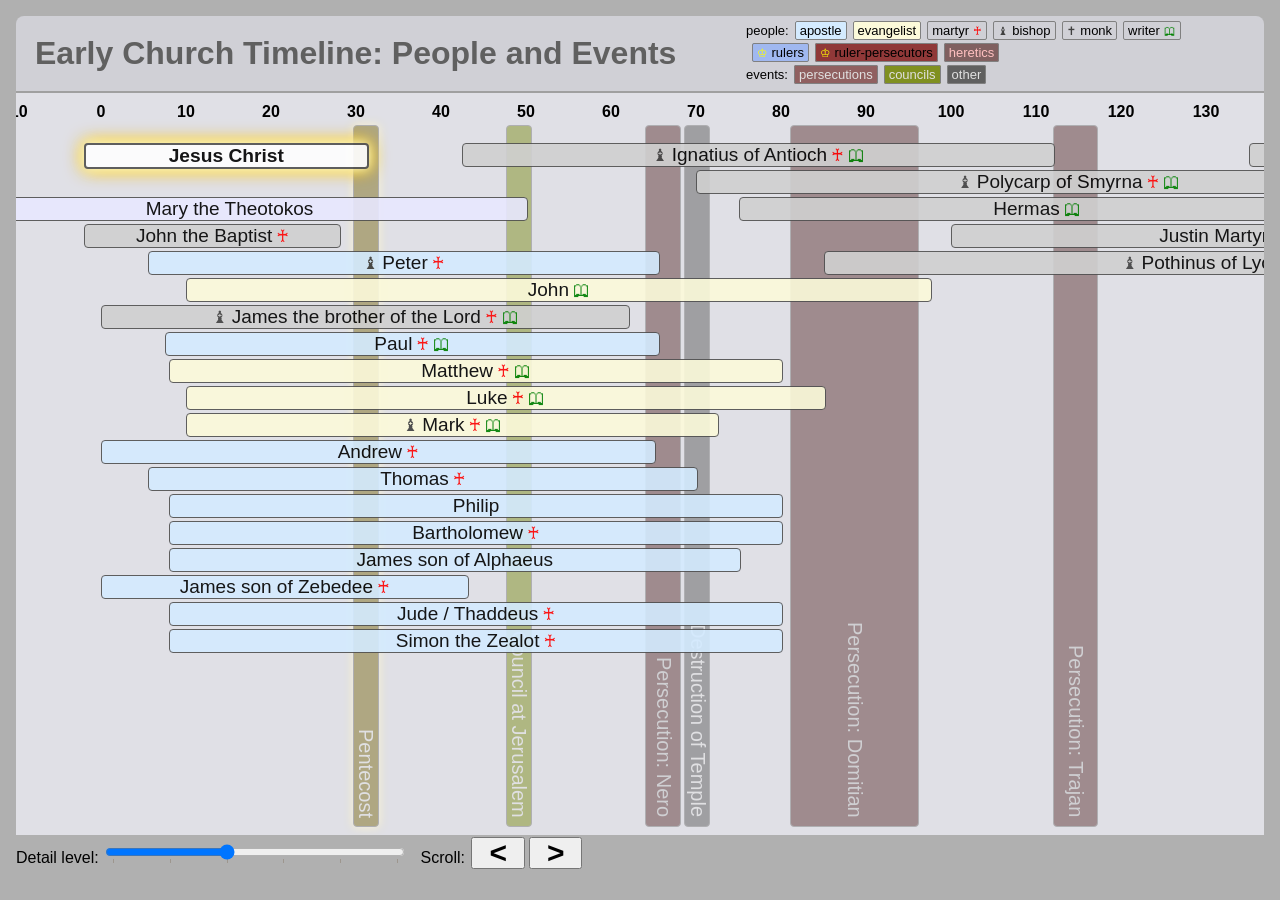
<file: early_church_people.html>
<!DOCTYPE html>
<html lang="en">
<head>
    <meta charset="UTF-8">
    <title>Early Church Timeline: People and Events</title>
    <!-- defines 'people' -->
    <script src="people.js"></script>
    <!-- defines 'relationships' -->
    <script src="relationships.js"></script>
    <!-- defines 'timeline events' -->
    <script src="events.js"></script>
    <!-- draws timeline -->
    <script src="draw.js"></script>
    <link rel="stylesheet" href="timeline.css"/>
    <style>
        .cat_council {
          color: #e0e0e0;
          background-color: #809020;
        }
        .cat_history, .cat_persecution-light {
          color: #e0e0e0;
        }
    </style>
</head>
<body>
  <h1>Early Church Timeline: People and Events</h1>
  <div id="timeline_area"></div>
  <div id="controls"></div>
</body>
<script>
  const timeline = new Timeline("timeline_area", [-10, 330]);
  timeline.setup();
  timeline.draw();
  timeline.draw_key(
    [
      {"text": "people:"},
      {"item": {title: "apostle", class: "cat_apostle", description: "The 12 apostles (see also: evangelists)"}},
      {"item": {title: "evangelist", class: "cat_evangelist", description: "The writers of the 4 gospels"}},
      {"item": {title: "martyr", class: "x_martyr", description: "Those who died for Christ"}},
      {"item": {title: "bishop", class: "cat_bishop", description: "Bishops and patriarchs"}},
      {"item": {title: "monk", class: "cat_monk", description: "Monastics"}},
      {"item": {title: "writer", class: "cat_writer", description: "People with surviving writings"}},
      {"item": {title: "rulers", class: "cat_emperor", description: "Emperors and empresses of Byzantium"}},
      {"item": {title: "ruler-persecutors", class: ["cat_emperor", "cat_persecutor"], description: "Emperors who actively persecuted the Church"}},
      {"item": {title: "heretics", class: "cat_heretic", description: "Instigators of heresy or schism."}},
      {"text": "<br>events:"},
      {"item": {title: "persecutions", class: "cat_persecution-light", description: "Mass killings of Christians."}},
      //{"item": {title: "biblical", class: "cat_divine", description: "Biblical events."}},
      {"item": {title: "councils", class: "cat_council", description: "Church councils."}},
      {"item": {title: "other", class: "cat_history", description: "Other historical events."}},
    ]
  );
</script>
</html>
</file>
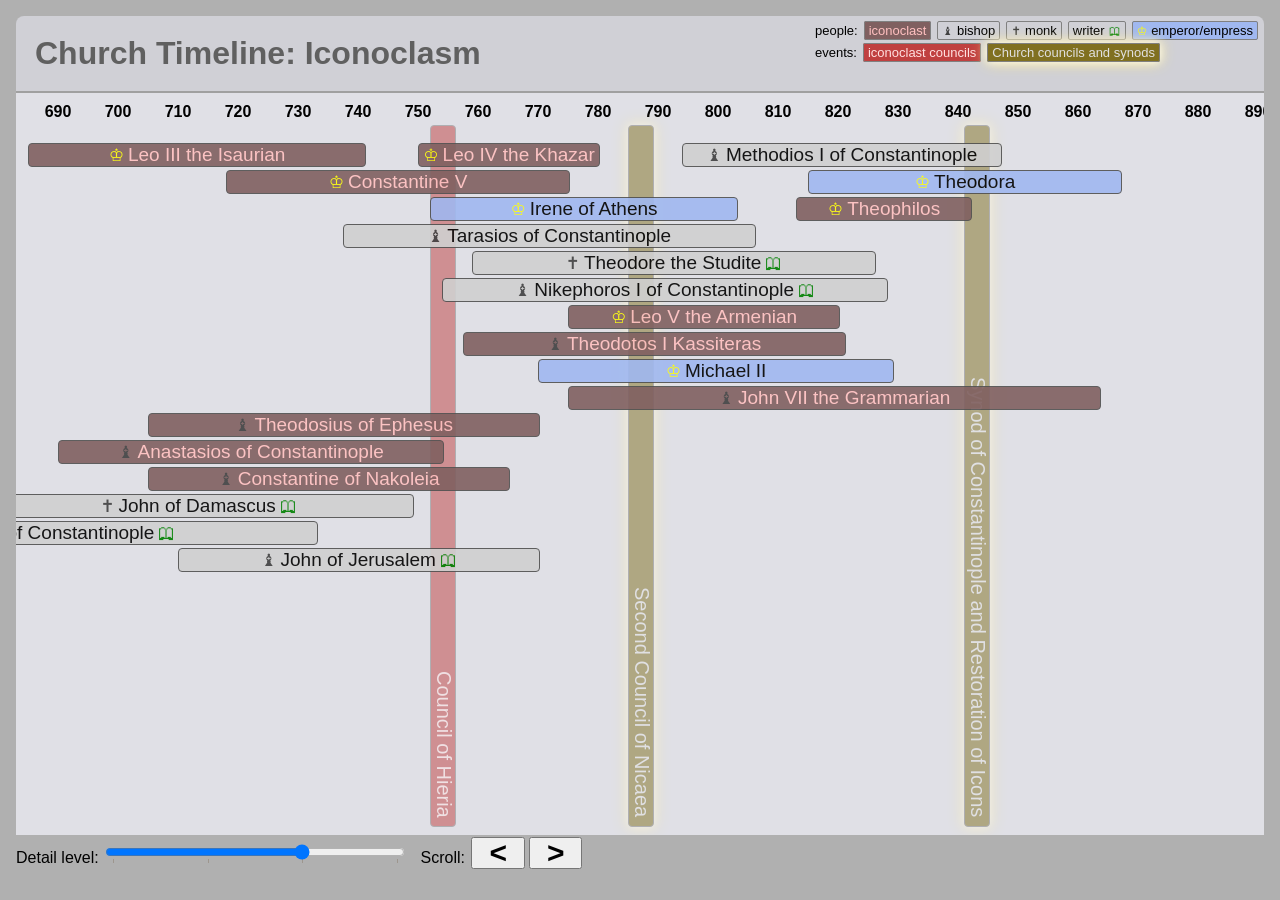
<file: iconoclasm.html>
<!DOCTYPE html>
<html lang="en">
<head>
    <meta charset="UTF-8">
    <title>Church Timeline: Iconoclasm</title>
    <script src="iconoclasm_data.js"></script>
    <script src="draw.js"></script>
    <link rel="stylesheet" href="timeline.css"/>
    <style>
        .cat_iconoclast_council {
          background-color: #c04040;
          color: #ffe0e0;
        }
        .cat_council {
          color: #e0e0e0;
          background-color: #807020;
          box-shadow: 0 0 10px #fff,
              0 0 15px #ffea80;
        }
        .event.cat_hint {
          color: #606060;
          background-color: #e0e0e0;
          border-color: #c0c0c0;
          /*justify-content: center; */
        }
        .person.cat_iconclast {
          background-color: #806060;
          color: #ffc0c0;
        }
     </style>
</head>
<body>
  <h1>Church Timeline: Iconoclasm</h1>
  <div id="timeline_area"></div>
  <div id="controls"></div>
</body>
<script>
  const timeline = new Timeline("timeline_area", [0, 1670], {
    pix_per_year: 6.0,
    detail_settings: {
      0: {time_range: [650, 900], pix_per_year: 10},
      1: {time_range: [650, 900], pix_per_year: 10}
    }
  });
  timeline.setup();
  timeline.draw();
  timeline.scroll_to_year(787, "instant");
  timeline.draw_key(
    [
      {"text": "people:"},
      {"item": {title: "iconoclast", class: "cat_iconoclast", description: "People who were iconoclasts."}},
      {"item": {title: "bishop", class: "cat_bishop", description: "Bishops and patriarchs"}},
      {"item": {title: "monk", class: "cat_monk", description: "Monastics"}},
      {"item": {title: "writer", class: "cat_writer", description: "People with surviving writings"}},
      {"item": {title: "emperor/empress", class: "cat_emperor", description: "Emperors and empresses of Byzantium"}},
      {"text": "<br>events:"},
      {"item": {title: "iconoclast councils", class: "cat_iconoclast_council", description: "Councils orchestrated through coercion by iconoclast emperors, then later rejected by the Church as soon as feasible."}},
      {"item": {title: "Church councils and synods", class: "cat_council", description: "Councils gathered and accepted by the Church."}},
    ]
  );
  /*
    TODO: more coloring & categorization
    TODO: include all the arguments somewhere
  */
</script>
</html>
</file>
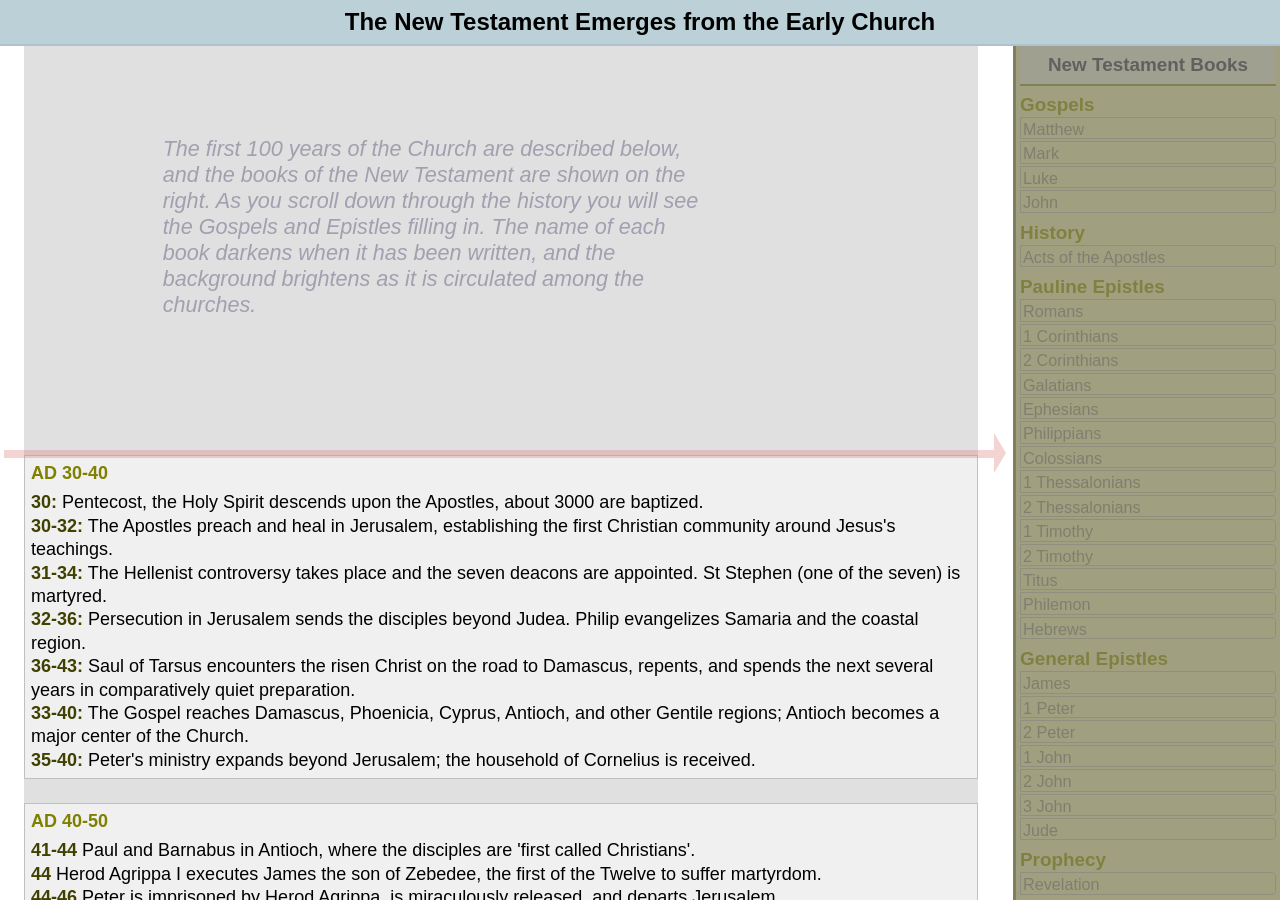
<file: new_testament.html>
<!DOCTYPE html>
<html lang="en">
<head>
    <meta charset="UTF-8">
    <title>The Emergence of the New Testament from the Early Church</title>
    <style>
      body {
        margin: 0;
        padding: 0;
        font-family: arial, helvetica, sans-serif;
      }
      h1 {
        margin: 0;
        font-size: 24px;
        padding: 8px;
        text-align: center;
        background: #bbd0d7;
        border-bottom: solid 2px #b0c0d0;
      }
      .books {
        position: fixed;
        top: 46px;
        right: 0;
        width: max(20%, 150px);
        bottom: 0;
        height: auto;
        padding: 0 4px 4px 4px;
        display: flex;
        flex-direction: column;
        background: #a0a080;
        border-left: solid 3px #808060;
      }
      .books .title {
        font-size: clamp(1svh, 2.1svh, 3vh);
        text-align: center;
        margin: 0;
        padding: 8px;
        font-weight: bold;
        color: #606060;
        flex-grow: 0;
        background: #a0a090;
        border-bottom: solid 2px #808050;
      }
      .books .section-title {
        font-size: clamp(1svh, 2.1svh, 3vh);
        margin: 8px 0 0 0;
        font-weight: bold;
        color: #808040;
        flex-grow: 0;
      }
      .books .item {
        font-size: clamp(1svh, 1.8svh, 3vh);
        margin: 1px 0 1px 0;
        padding: 2px;
        border: solid 0.5pt #808080;
        border-top-right-radius: 4px;
        border-bottom-right-radius: 4px;
        min-height: 0;
        flex-grow: 1;
        flex-shrink: 1;
        flex-wrap: nowrap;
      }
      .now {
        position: fixed;
        left: 4px;
        width: calc(80% - 30px);
        top: 50vh;
        height: 8px;
        background: #e08080;
        z-index: 2;
        opacity: 0.35;
      }
      .now::after {
        content: "";
        position: absolute;
        right: -8px;
        bottom: -15px;
        border-width: 20px 0 20px 12px;
        border-style: solid;
        border-color: transparent transparent transparent  #e08080;
      }
      .story {
        background: #e0e0e0;
        position: fixed;
        top: 46px;
        bottom: 0;
        left: 0;
        overflow-y: auto;
        font-size: 18px;
        margin: 0 24px;
        width: calc(80% - 70px);
        z-index: 1;
      }
      .story .margin {
        height: calc(47vh - 38px);
        color: #a0a0b0;
        position: relative;
        top: 10vh;
        left: calc((80% - 70px)*0.2);
        width: calc((80% - 70px)*0.8);
        font-style: italic;
        font-size: 120%;
      }
      .story .part {
        background: #f0f0f0;
        margin: 24px 0;
        border: solid 1px #c0c0c0;
        padding: 6px;
        line-height: 130%;
      }
      .part .title {
        color: #808000;
        font-weight: bold;
        margin-bottom: 6px;
      }
      .part .years {
        color: #404000;
        font-weight: bold;
      }
    </style>
</head>
<body>
  <h1>The New Testament Emerges from the Early Church</h1>
  <div class="now"></div>
  <div class="books">
      <div class="title">New Testament Books</div>
      <div class="section-title">Gospels</div>
      <div class="item" data-wr="40-70" data-circ="75-90">Matthew</div>
      <div class="item" data-wr="40-70" data-circ="70-85">Mark</div>
      <div class="item" data-wr="58-60" data-circ="75-90">Luke</div>
      <div class="item" data-wr="90-100" data-circ="95-115">John</div>

      <div class="section-title">History</div>
      <div class="item" data-wr="62-62" data-circ="75-90">Acts of the Apostles</div>

      <div class="section-title">Pauline Epistles</div>
      <div class="item" data-wr="57-58" data-circ="65-80">Romans</div>
      <div class="item" data-wr="54-56" data-circ="60-70">1 Corinthians</div>
      <div class="item" data-wr="55-56" data-circ="60-75">2 Corinthians</div>
      <div class="item" data-wr="48-49" data-circ="55-70">Galatians</div>
      <div class="item" data-wr="60-62" data-circ="70-80">Ephesians</div>
      <div class="item" data-wr="61-62" data-circ="70-80">Philippians</div>
      <div class="item" data-wr="60-62" data-circ="70-80">Colossians</div>
      <div class="item" data-wr="50-51" data-circ="55-65">1 Thessalonians</div>
      <div class="item" data-wr="51-52" data-circ="55-70">2 Thessalonians</div>
      <div class="item" data-wr="64-66" data-circ="75-90">1 Timothy</div>
      <div class="item" data-wr="66-67" data-circ="75-90">2 Timothy</div>
      <div class="item" data-wr="64-66" data-circ="75-90">Titus</div>
      <div class="item" data-wr="60-62" data-circ="75-90">Philemon</div>
      <div class="item" data-wr="63-67" data-circ="80-100">Hebrews</div>

      <div class="section-title">General Epistles</div>
      <div class="item" data-wr="45-48" data-circ="60-80">James</div>
      <div class="item" data-wr="63-64" data-circ="70-85">1 Peter</div>
      <div class="item" data-wr="64-67" data-circ="100-130">2 Peter</div>
      <div class="item" data-wr="88-92" data-circ="95-115">1 John</div>
      <div class="item" data-wr="88-92" data-circ="110-140">2 John</div>
      <div class="item" data-wr="88-92" data-circ="110-140">3 John</div>
      <div class="item" data-wr="65-68" data-circ="80-105">Jude</div>

      <div class="section-title">Prophecy</div>
      <div class="item" data-wr="95-96" data-circ="100-120">Revelation</div>

  </div>
  <div class="story">
      <div class="margin" data-time="10-30">
          The first 100 years of the Church are described below, and the books of the New
          Testament are shown on the right.  As you scroll down through the history you will
          see the Gospels and Epistles filling in.  The name of each book darkens when it has
          been written, and the background brightens as it is circulated among the churches.
      </div>
      <div class="part" data-time="30-40">
          <div class="title">AD 30-40</div>
          <span class="years">30:</span>
          Pentecost, the Holy Spirit descends upon the Apostles, about 3000 are baptized.<br/>
          <span class="years">30-32:</span>
          The Apostles preach and heal in Jerusalem, establishing the first Christian community around Jesus's teachings.<br/>
          <span class="years">31-34:</span>
          The Hellenist controversy takes place and the seven deacons are appointed.  St Stephen (one of the seven) is martyred.<br/>
          <span class="years">32-36:</span>
          Persecution in Jerusalem sends the disciples beyond Judea.  Philip evangelizes Samaria and the coastal region.<br/>
          <span class="years">36-43:</span>
          Saul of Tarsus encounters the risen Christ on the road to Damascus, repents, and spends the next several years in comparatively quiet preparation.<br/>
          <span class="years">33-40:</span>
          The Gospel reaches Damascus, Phoenicia, Cyprus, Antioch, and other Gentile regions; Antioch becomes a major center of the Church.<br/>
          <span class="years">35-40:</span>
          Peter's ministry expands beyond Jerusalem; the household of Cornelius is received.
      </div>
      <div class="part" data-time="40-50">
          <div class="title">AD 40-50</div>
          <span class="years">41-44</span>
          Paul and Barnabus in Antioch, where the disciples are 'first called Christians'.<br/>
          <span class="years">44</span>
          Herod Agrippa I executes James the son of Zebedee, the first of the Twelve to suffer martyrdom.<br/>
          <span class="years">44-46</span>
          Peter is imprisoned by Herod Agrippa, is miraculously released, and departs Jerusalem.<br/>
          <span class="years">46-49</span>
          Paul and Barnabas take their first major missionary journey through Cyprus and Asia Minor, establishing churches and appointing elders/bishops.<br/>
          <span class="years">48-51</span>
          The controversy over circumcision and the reception of Gentiles leads to the Council of Jerusalem: Gentile converts are not required to become Jews.<br/>
      </div>
      <div class="part" data-time="50-60">
          <div class="title">AD 50-60</div>
          <span class="years">49-52</span>
          Paul's second missionary journey to Macedonia and Greece; churches are established at Philippi, Thessalonica, Berea, Corinth, and elsewhere.<br/>
          <span class="years">50-55</span>
          The Church becomes increasingly Gentile in composition while remaining rooted in the Apostolic Church of Jerusalem.<br/>
          <span class="years">50-52</span>
          Paul spends much time at Corinth; the Corinthian church becomes a prominent Christian community.<br/>
          <span class="years">51-52</span>
          Paul's earliest surviving letters, 1 and 2 Thessalonians, are written.<br/>
          <span class="years">53-57</span>
          Paul's third missionary journey strengthens the churches of Asia Minor and Greece; Ephesus becomes a major center of Christian teaching and mission.<br/>
          <span class="years">54-58</span>
          Paul writes major letters including Galatians, 1–2 Corinthians, and Romans.<br/>
          <span class="years">57-59</span>
          Paul returns to Jerusalem with the collection for the poor; he is arrested in the Temple and imprisoned under Roman authority.<br/>
          <span class="years">59-60</span>
          Paul appeals to Caesar and is taken to Rome.<br/>
      </div>
      <div class="part" data-time="60-70">
          <div class="title">AD 60-70</div>
          <span class="years">60-62</span>
          Paul lives under house arrest in Rome.<br/>
          <span class="years">60-65</span>
          Paul's later letters are written; Christian communities are increasingly established across the Roman world.<br/>
          <span class="years">62</span>
          James the brother of the Lord, bishop of Jerusalem, is put to death.<br/>
          <span class="years">62-68</span>
          Peter and Paul are martyred during the reign of Nero.<br/>
          <span class="years">64-68</span>
          Nero's persecution of Christians in Rome follows the great fire.<br/>
          <span class="years">65-70</span>
          The Apostolic generation begins passing away, while bishops, presbyters, deacons, and local churches carry forward the Apostles' teaching.<br/>
          <span class="years">66-70</span>
          The Jewish War (66-73) and destruction of Jerusalem (70).  Before the Roman siege, the Christians of Jerusalem withdraw to Pella in the Decapolis, returning afterward for a time.<br/>
      </div>
      <div class="part" data-time="70-90">
          <div class="title">AD 70-90</div>
          The Church continues evangelizing across Syria, Asia Minor, Greece, Egypt, Rome, and beyond.<br/>
          According to tradition, Thomas: India and the East; Andrew: Scythia and Greece; Mark: Egypt; Bartholomew: Armenia and the East; Matthew: Ethiopia and the East; Philip: Phrygia; Simon the Zealot: Persia; Jude (Thaddeus): Mesopotamia and Persia; Matthias: Judea and Ethiopia.<br/>
          The Gospel is increasingly preserved in written form alongside the living apostolic tradition.  The Gospels and apostolic writings begin to circulate among the churches.<br/>
          The Apostle John becomes associated especially with Ephesus and the churches of Asia Minor.<br/>
      </div>
      <div class="part" data-time="90-110">
          <div class="title">AD 90-110</div>
          <span class="years">90-100</span>
          The Didache, an apostolic manual for early churches around Antioch, is written.<br/>
          <span class="years">90-96</span>
          Persecution under Domitian takes place in parts of the Empire.<br/>
          <span class="years">95-96</span>
          The Book of Revelation is written.<br/>
          <span class="years">96-100</span>
          The Church of Rome writes 1 Clement to the Corinthians, appealing to the Apostles Peter and Paul and their successors.<br/>
          <span class="years">98-103</span>
          The Apostle John dies.  End of the Apostolic Age.  The generation personally instructed by the Apostles increasingly assumes leadership: bishops, presbyters, deacons, teachers, confessors, and martyrs preserve the received faith.<br/>
          <span class="years">107</span>
          Ignatius of Antioch is arrested and taken to Rome; on the journey he writes letters to several churches, which give insight into the traditions received from the Apostles.<br/>
      </div>
      <div class="part" data-time="110-140">
          <div class="title">AD 110-140</div>
          <span class="years">110-130</span>
          Papias of Hierapolis gathers and preserves traditions concerning the Apostles and their disciples.<br/>
          <span class="years">110-125</span>
          The letters of Pliny the Younger and Emperor Trajan describe Christians as a visible and growing population in Roman provincial society, with established patterns of worship and communal life.<br/>
          <span class="years">112-117</span>
          Trajan's policy toward Christians establishes the pattern of persecution for the next century: Christians are not to be actively hunted, but those formally accused and refusing to renounce Christ may be punished.<br/>
          <span class="years">115-125</span>
          Christian communities continue to multiply throughout Asia Minor, Syria, Egypt, Greece, Italy, and North Africa, while maintaining close bonds through letters, travelers, teachers, and shared apostolic tradition.<br/>
          <span class="years">120-140</span>
          Early forms of Gnostic teaching and other rival interpretations of Christianity appear.<br/>
          <span class="years">124-130</span>
          Quadratus and Aristides offer early defenses of Christianity to the Roman world.<br/>
          <span class="years">130-140</span>
          Justin Martyr becomes a prominent Christian teacher and apologist in Rome.<br/>
          <span class="years">132-135</span>
          Bar Kokhba revolt: Jews are barred from Jerusalem, the Church there is displaced, and the bishopric passes to Gentile Christians under Marcus.<br/>
  </div>
  <div class="margin" data-time="10-30"></div>
</div>
<script>
  function element_total_height(element)
  {
    const height = element.offsetHeight;
    const style = window.getComputedStyle(element);
    const marginTop = parseFloat(style.marginTop);
    const marginBottom = parseFloat(style.marginBottom);
    return height + marginTop + marginBottom;
  }

  function parse_time_range(tr)
  {
    let r = tr.split('-');
    return [parseInt(r[0]), parseInt(r[1])];
  }

  const el_books = document.getElementsByClassName("books")[0];
  const el_story = document.getElementsByClassName("story")[0];
  const el_now = document.getElementsByClassName("now")[0];
  function year_from_scroll()
  {
    let y = el_story.scrollTop + el_story.clientHeight/2;
    let h = el_story.scrollHeight;
    const margin_h = document.getElementsByClassName("margin")[0].clientHeight;
    y -= margin_h;
    h -= 2*margin_h;
    let last_t = 0;
    for (const part of document.getElementsByClassName("part"))
    {
      // NOTE: the '28' here is a complete hack
      const p_h = element_total_height(part) - 28;
      const p_range = parse_time_range(part.getAttribute("data-time"));
      if (y < p_h)
        return p_range[0] + (y/p_h) * (p_range[1] - p_range[0]);
      y -= p_h;
      last_t = p_range[1];
    }
    return last_t;
  }

  function update_books()
  {
    const year = year_from_scroll();
    for (const book of document.getElementsByClassName("item"))
    {
      const written = parse_time_range(book.getAttribute("data-wr"));
      const wr_mid = (written[0] + written[1])/2;
      if (year < written[0])
      {
        // not written
        book.style.fontWeight = "normal";
        book.style.opacity = 0.5;
        book.style.color = "#606060";
      }
      else if (year < written[1])
      {
        // maybe written
        book.style.fontWeight = "bold";
        book.style.opacity = 0.5 + 0.5 * (year - written[0]) / (written[1] - written[0]);
        book.style.color = "#303030";
      }
      else
      {
        // definitely written
        book.style.fontWeight = "bold";
        book.style.opacity = 1;
        book.style.color = "#000000";
      }
      const circulated = parse_time_range(book.getAttribute("data-circ"));
      let level = 0;
      if (year < circulated[0])
      {
        // 0-25% circulated
        level = 0.25 * (year - wr_mid) / (circulated[0] - wr_mid);
        if (level < 0)
          level = 0;
      }
      else if (year < circulated[1])
      {
        // 25-75% circulation
        level = 0.25 + 0.50 * (year - circulated[0]) / (circulated[1] - circulated[0]);
      }
      else
      {
        // 75%+ circulated
        level = 0.75 + 0.25 * (year - circulated[1]) / (circulated[1] - circulated[0]);
        if (level > 1)
          level = 1;
      }
      book.style.backgroundColor = `rgb(160, ${160+level*64}, 128)`;
    }
  }

  el_story.addEventListener("scroll", function(evt){
    update_books();
  });
  update_books();

</script>
</body>
</html>
</file>
<file: timeline.css>
/*
 * TIMELINE styles
 */
body {
  font-family: arial, sans, helvetica;
  margin: 16px;
  display: flex;
  flex-direction: column;
  min-height: 95vh; /* Takes full viewport height */
  min-width: max-content;
  background-color: #b0b0b0;
}
h1 {
  margin: 0;
  padding: 19px;
  flex-grow: 0;
  background-color: #d0d0d6;
  color: #606060;
  border-bottom: solid 2px #a0a0a0;
  border-top-left-radius: 8px;
  border-top-right-radius: 8px;
}
.key {
  position: absolute;
  top: 20px;
  right: 22px;
  font-size: 13px;
  max-width: 40%;
}
.key .item {
  white-space: nowrap;
}
.key span.title {
  line-height: 170%;
}
.key span.item {
  border: solid 1px #808080;
  border-radius: 2px;
  margin-left: 6px;
  padding: 1px 4px;
}
#detail_level {
  width: 300px;
}
#timeline_area {
  flex-grow: 1;
  min-height: 0;
  padding: 8px;
  background-color: #e0e0e6;
  position: relative;
  width: calc(100%-20px);
  height: 100%;
  overflow-x: auto;
  overflow-y: auto;
}
#timeline_area > span {
  position: absolute;
  border-radius: 4px;
}
#timeline_area > span.endcap_left {
  top: 0;
  bottom:0;
  left: 0;
  width: 15px;
  padding: 0;
  margin: 0;
  border: none;
  background: linear-gradient(to right,#b0b0b0 0%, rgba(255, 255, 3, 0) 100%);
  border-radius: 0;
}
#timeline_area > span.endcap_right {
  top: 0;
  bottom: 0;
  width: 10px;
  border: none;
  background: linear-gradient(to left,#b0b0b0 0%, rgba(255, 255, 3, 0) 100%);
  border-radius: 0;
}
.time_axis {
  font-weight: bold;
  transform: translateX(-50%);
}
.person {
  font-size: 19px;
  border: solid 1px #505050;
  background-color: #d0d0d0;
  text-align: center;
  cursor: pointer;
  z-index: 2;
  opacity: 0.9;
}
.person:hover {
  outline: solid 2px #808080;
}
.cat_emperor {
  background-color: #a0b8f0;
}
.cat_emperor.cat_persecutor {
  background-color: #903838;
}
.cat_apostle {
  background-color: #d4ebff;
}
.cat_evangelist {
  background-color: #fcfada;
}
.cat_iconoclast, .cat_heretic {
  background-color: #806060;
  color: #ffc0c0;
}
.person.cat_son_of_god {
  background-color: white;
  font-size: 120%;
  font-weight: bold;
  border-width: 2px;
  box-shadow: 0 0 12px #fff,
      0 0 15px #ffea00,
      0 0 20px #ffaa00;
}
.person.cat_mother_of_god {
  background-color: #e8e8ff;
}
.person.selected, .event.selected {
  font-weight: bold;
  color: white;
  background-color: #202080;
}
.person.highlighted {
  font-weight: bold;
  border-width: 2px;
}

/* symbols before show rank */
.cat_monk::before {
  margin-right: 4px;
  font-size: 90%;
  font-weight: bold;
  content: "\271d";
  color: #404040;
}
.cat_bishop::before {
  margin-right: 4px;
  font-size: 90%;
  color: #404040;
  content: "\265d";
}
.cat_emperor::before {
  margin-right: 4px;
  font-size: 90%;
  color: #ffff00;
  content: "\2654";
}

/* symbols after show accomplishments */
.cat_writer::after {
  margin-left: 4px;
  font-size: 90%;
  content: "\1F56E";
  color: green;
}

/* extra features - these are inserted as separate child elements after the text */
.x_martyr::after {
  margin-left: 4px;
  font-size: 90%;
  font-weight: bold;
  color: red;
  content: "\2670";
}

@keyframes emphasizeEvents {
  from {opacity: 0.4;}
  to {opacity: 0.8;}
}
.event {
  font-size: 20px;
  border: solid 1px #808080;
  color: #c0c0c0;
  background-color: #303030;
  text-align: center;
  cursor: pointer;
  writing-mode: vertical-rl;

  display: flex;
  align-items: center;     /* horizontal centering */
  justify-content: right; /* vertical centering */

  z-index: 1;
  text-align: right;
  padding-bottom: 8px;
  opacity: 0.5;
  /*transform: translateX(-50%);*/
}
.event.emphasize {
  z-index: 3;
  opacity: 0.8;
  animation-name: emphasizeEvents;
  animation-duration: 0.25s;
  animation-timing-function: ease-in;
}
.cat_biblical {
  color: #e0e0e0;
  background-color: #807020;
  box-shadow: 0 0 8px #fff,
      0 0 10px #ffea80;
}
.event.cat_era {
  color: #ddd;
  background-color: #b0a080;
}
.cat_persecution {
  background-color: #603838;
}
.cat_persecution-light {
  background-color: #906060;
}
.cat_persecution-heavy {
  background-color: #601818;
  color: #eee;
}
.cat_history {
  background-color: #606060;
}
.detail_pane {
  position: absolute;
  bottom: 18px;
  right: 36px;
  width: 500px;
  height: 300px;
  border: solid 3px #404040;
  padding: 12px;
  background-color: #ffffe8;
  overflow-y: auto;
  opacity: 0.85;
  z-index: 5;
}
.detail_pane h2 {
  margin: 0 0 10px 0;
  border-bottom: solid 1px #c0c0c0;
}
.detail_pane .time_range {
  color: #606060;
  font-size: 80%;
}
.detail_pane img {
  float: right;
  margin: 0 0 8px 8px;
  border: solid 2px #e0e0d0;
}
.scroll_button {
  margin: 2px;
  font-size: 30px;
  padding: 0 16px;
  line-height: 95%;
  font-weight: bold;
}
</file>
